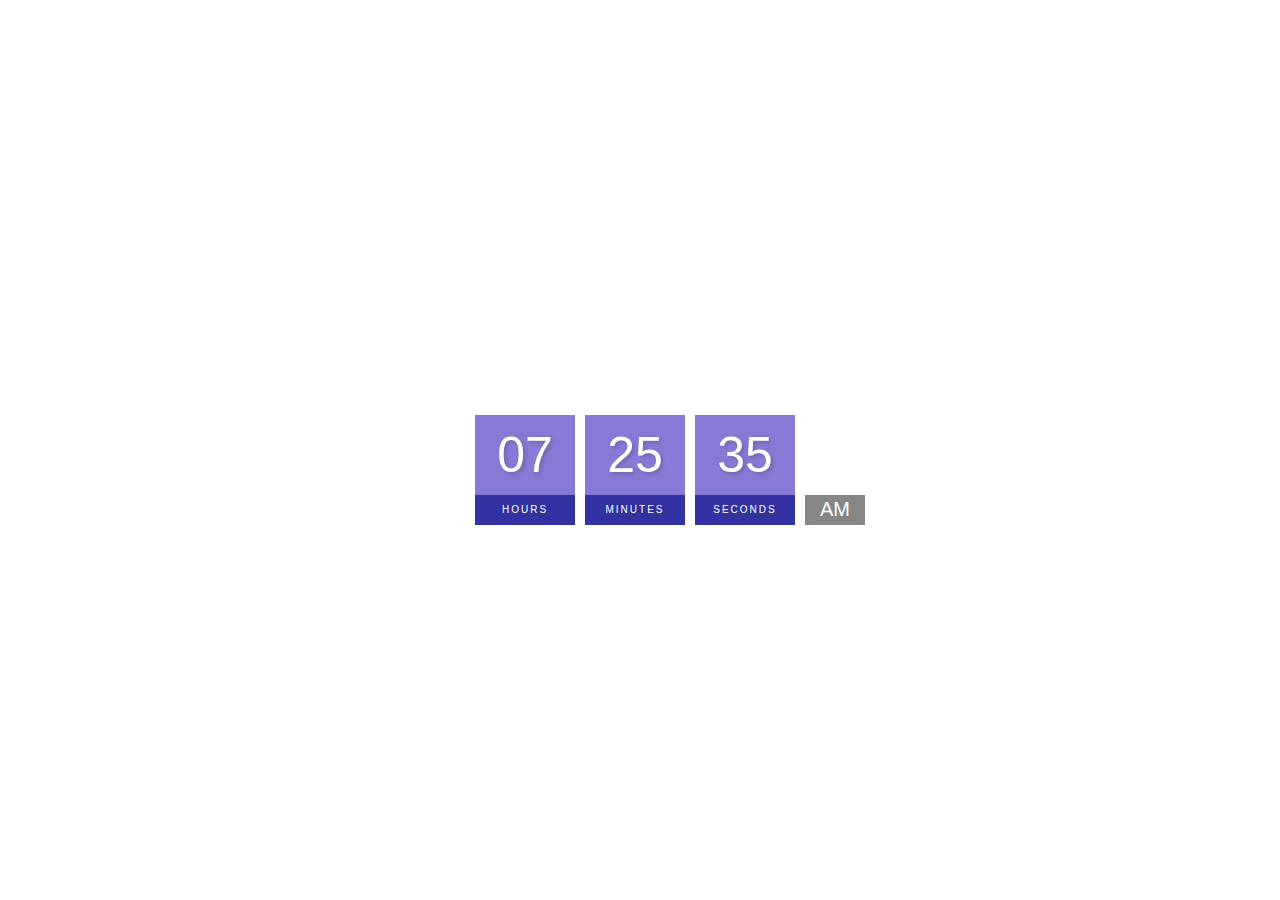
<file: index.html>
<!DOCTYPE html>
<html lang="en">
<head>
    <meta charset="UTF-8">
    <meta http-equiv="X-UA-Compatible" content="IE=edge">
    <meta name="viewport" content="width=device-width, initial-scale=1.0">
    <title>Digital Clock</title>
    <link rel="stylesheet" href="index.css">
</head>
<body>
    <h2>Digital Clock</h2>
    <div class="clock">
    <div>
        <span id="hours">00</span>
        <span id="text">Hours</span>
    </div>
    <div>
        <span id="minutes">00</span>
        <span id="text">Minutes</span>
    </div>
    <div>
        <span id="seconds">00</span>
        <span id="text">Seconds</span>
    </div>
    <div>
        <span id="am">AM</span>
       </div>
    </div>
    <script src="index.js"></script>
</body>
</html>
</file>
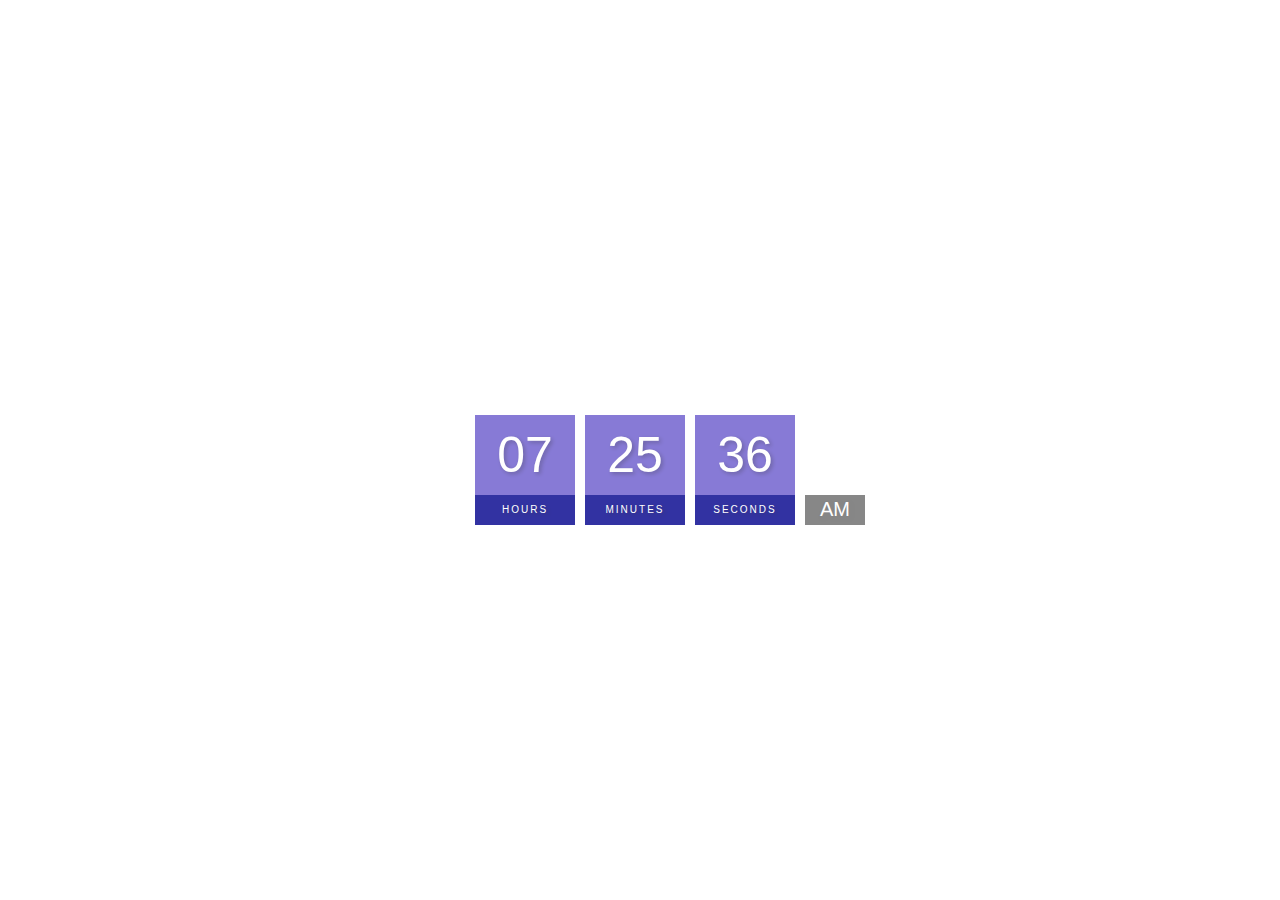
<file: clock.html>
<!DOCTYPE html>
<html lang="en">
<head>
    <meta charset="UTF-8">
    <meta http-equiv="X-UA-Compatible" content="IE=edge">
    <meta name="viewport" content="width=device-width, initial-scale=1.0">
    <title>Digital Clock</title>
    <link rel="stylesheet" href="clock.css">
</head>
<body>
    <h2>Digital Clock</h2>
    <div class="clock">
    <div>
        <span id="hours">00</span>
        <span id="text">Hours</span>
    </div>
    <div>
        <span id="minutes">00</span>
        <span id="text">Minutes</span>
    </div>
    <div>
        <span id="seconds">00</span>
        <span id="text">Seconds</span>
    </div>
    <div>
        <span id="am">AM</span>
       </div>
    </div>
    <script src="clock.js"></script>
</body>
</html>
</file>
<file: index.css>
body{
    margin: 0;
    display: flex;
    flex-direction: column;
    height: 100vh;
    width: 100%;
    align-items: center;
    justify-content:center;
    background: url('https://images.unsplash.com/photo-1502481851512-e9e2529bfbf9?ixlib=rb-1.2.1&ixid=MnwxMjA3fDB8MHxwaG90by1wYWdlfHx8fGVufDB8fHx8&auto=format&fit=crop&w=1169&q=80');
    background-size: cover;
    background-position: center;
    font-family: sans-serif;
    overflow: hidden;
}
h2{
    text-transform: uppercase;
    letter-spacing: 4px;
    font-size: 14px;
    color: #fff;
}
.clock{
    display: flex;
    
}
.clock div{
    margin: 5px;
    position: relative;
}
.clock span{
    width:100px;
    height: 80px;
    background: slateblue;
    opacity: .8;
    color: #fff;
    display: flex;
    justify-content: center;
    align-items: center;
    font-size: 50px;
    text-shadow: 2px 2px 4px rgba(0,0,0,0.3);

}
.clock #text{
    height: 30px;
    font-size: 10px;
    text-transform: uppercase;
    letter-spacing: 2px;
    background: darkblue;
    opacity: .8;
}
.clock #am{
   bottom: 0;
   position: absolute;
   width: 60px;
   height: 30px;
   font-size: 20px;
   background: #111;
   opacity: .5;
}
</file>
<file: clock.css>
body{
    margin: 0;
    display: flex;
    flex-direction: column;
    height: 100vh;
    width: 100%;
    align-items: center;
    justify-content:center;
    background: url('https://images.unsplash.com/photo-1502481851512-e9e2529bfbf9?ixlib=rb-1.2.1&ixid=MnwxMjA3fDB8MHxwaG90by1wYWdlfHx8fGVufDB8fHx8&auto=format&fit=crop&w=1169&q=80');
    background-size: cover;
    background-position: center;
    font-family: sans-serif;
    overflow: hidden;
}
h2{
    text-transform: uppercase;
    letter-spacing: 4px;
    font-size: 14px;
    color: #fff;
}
.clock{
    display: flex;
    
}
.clock div{
    margin: 5px;
    position: relative;
}
.clock span{
    width:100px;
    height: 80px;
    background: slateblue;
    opacity: .8;
    color: #fff;
    display: flex;
    justify-content: center;
    align-items: center;
    font-size: 50px;
    text-shadow: 2px 2px 4px rgba(0,0,0,0.3);

}
.clock #text{
    height: 30px;
    font-size: 10px;
    text-transform: uppercase;
    letter-spacing: 2px;
    background: darkblue;
    opacity: .8;
}
.clock #am{
   bottom: 0;
   position: absolute;
   width: 60px;
   height: 30px;
   font-size: 20px;
   background: #111;
   opacity: .5;
}
</file>
